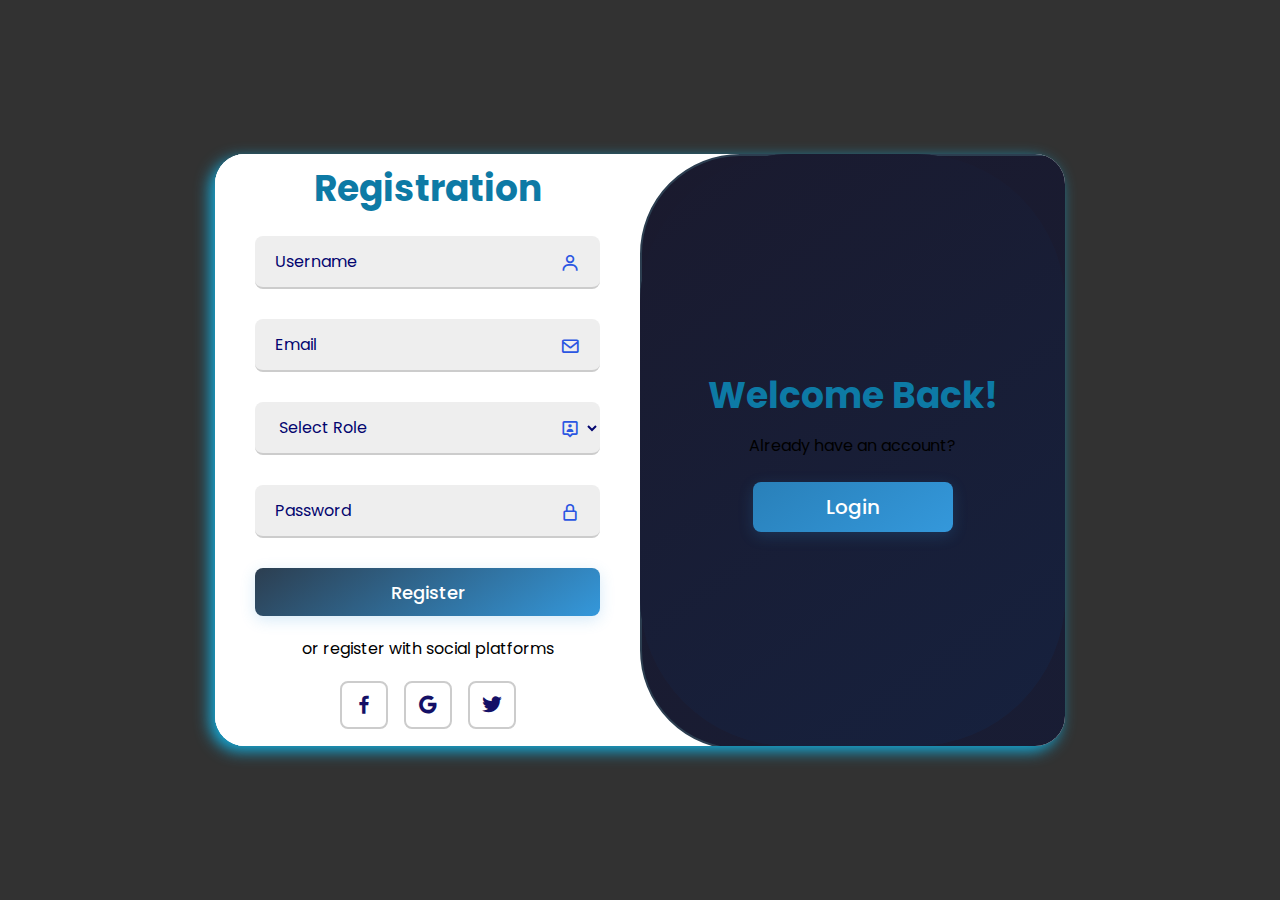
<file: admin-login.html>
<!DOCTYPE html>
<html lang="en">
<head>
  <meta charset="UTF-8">
  <meta name="viewport" content="width=device-width, initial-scale=1.0">
  <title>Admin Login Form</title>
  <link rel="stylesheet" href="CSS/admin-login.css">
 <link href='https://unpkg.com/boxicons@2.1.4/css/boxicons.min.css' rel='stylesheet'>
</head>
<body>
  <div class="container active">

          <!-- Login -->
    <div class="formBox login">
      <form action="">
        <h1>Admin Login</h1>
        <div class="inputBox">
          <input type="text" id="adminloginUsername" placeholder="Admin Username" required>
          <i class='bx bx-user' ></i>
        </div>
        <div class="inputBox">
          <input type="password" id="adminloginPassword" placeholder="Admin Password" required>
          <i class='bx bx-lock-alt' ></i>
        </div>
        <div class="forgotLink">
          <a href="#">Forgot Password?</a>
           </div>
          <button type="submit" class="btn" style="background-color: red;">Login</button>

          <p>or login with social platforms</p>
          <div class="SocialIcons">
            <a href="#"><i class='bx bxl-facebook' ></i></a>
            <a href="#"><i class='bx bxl-google'></i></a>
            <a href="#"><i class='bx bxl-twitter'></i></a>
          </div>
      </form>
    </div>


          <!-- Register -->
    <div class="formBox Register">
      <form action="">
        <h1>Registration</h1>
        <div class="inputBox">
          <input type="text" id="adminRegisterUsername" placeholder="Username" required>
          <i class='bx bx-user' ></i>
        </div>

        <div class="inputBox">
          <input type="Email" id="AdminRegisterEmail" placeholder="Email" required>
          <i class='bx bx-envelope'></i>
        </div>

        <div class="inputBox">
          <select id="adminRole" required>
            <option value="" disabled selected>Select Role</option>
            <option value="trainer">Trainer</option>
          
            <option value="senior-trainer">Senior Trainer</option>
            <option value="co-trainer">Co-Trainer</option>
          </select>
          <i class='bx bx-user-pin'></i>
        </div>

        <div class="inputBox">
          <input type="password" id="adminRegisterPassword" placeholder="Password" required>
          <i class='bx bx-lock-alt' ></i>
        </div>

          <button type="submit" class="btn">Register</button>

          <p>or register with social platforms</p>
          <div class="SocialIcons">
            <a href="#"><i class='bx bxl-facebook' ></i></a>
            <a href="#"><i class='bx bxl-google'></i></a>
            <a href="#"><i class='bx bxl-twitter'></i></a>
          </div>
      </form>
    </div>

    <div class="toggleBox">
      <div class="togglePanel toggleLeft">
        <h1>Hello, Welcome!</h1>
        <p>Don't have an account?</p>
        <button class="btn registerBtn">Register</button>
      </div>

      <div class="togglePanel toggleRight">
        <h1>Welcome Back!</h1>
        <p>Already have an account?</p>
        <button class="btn LoginBtn">Login</button>
      </div>
    </div>
  </div>

  <script src="JS/login.js"></script>
</body>
</html>
</file>
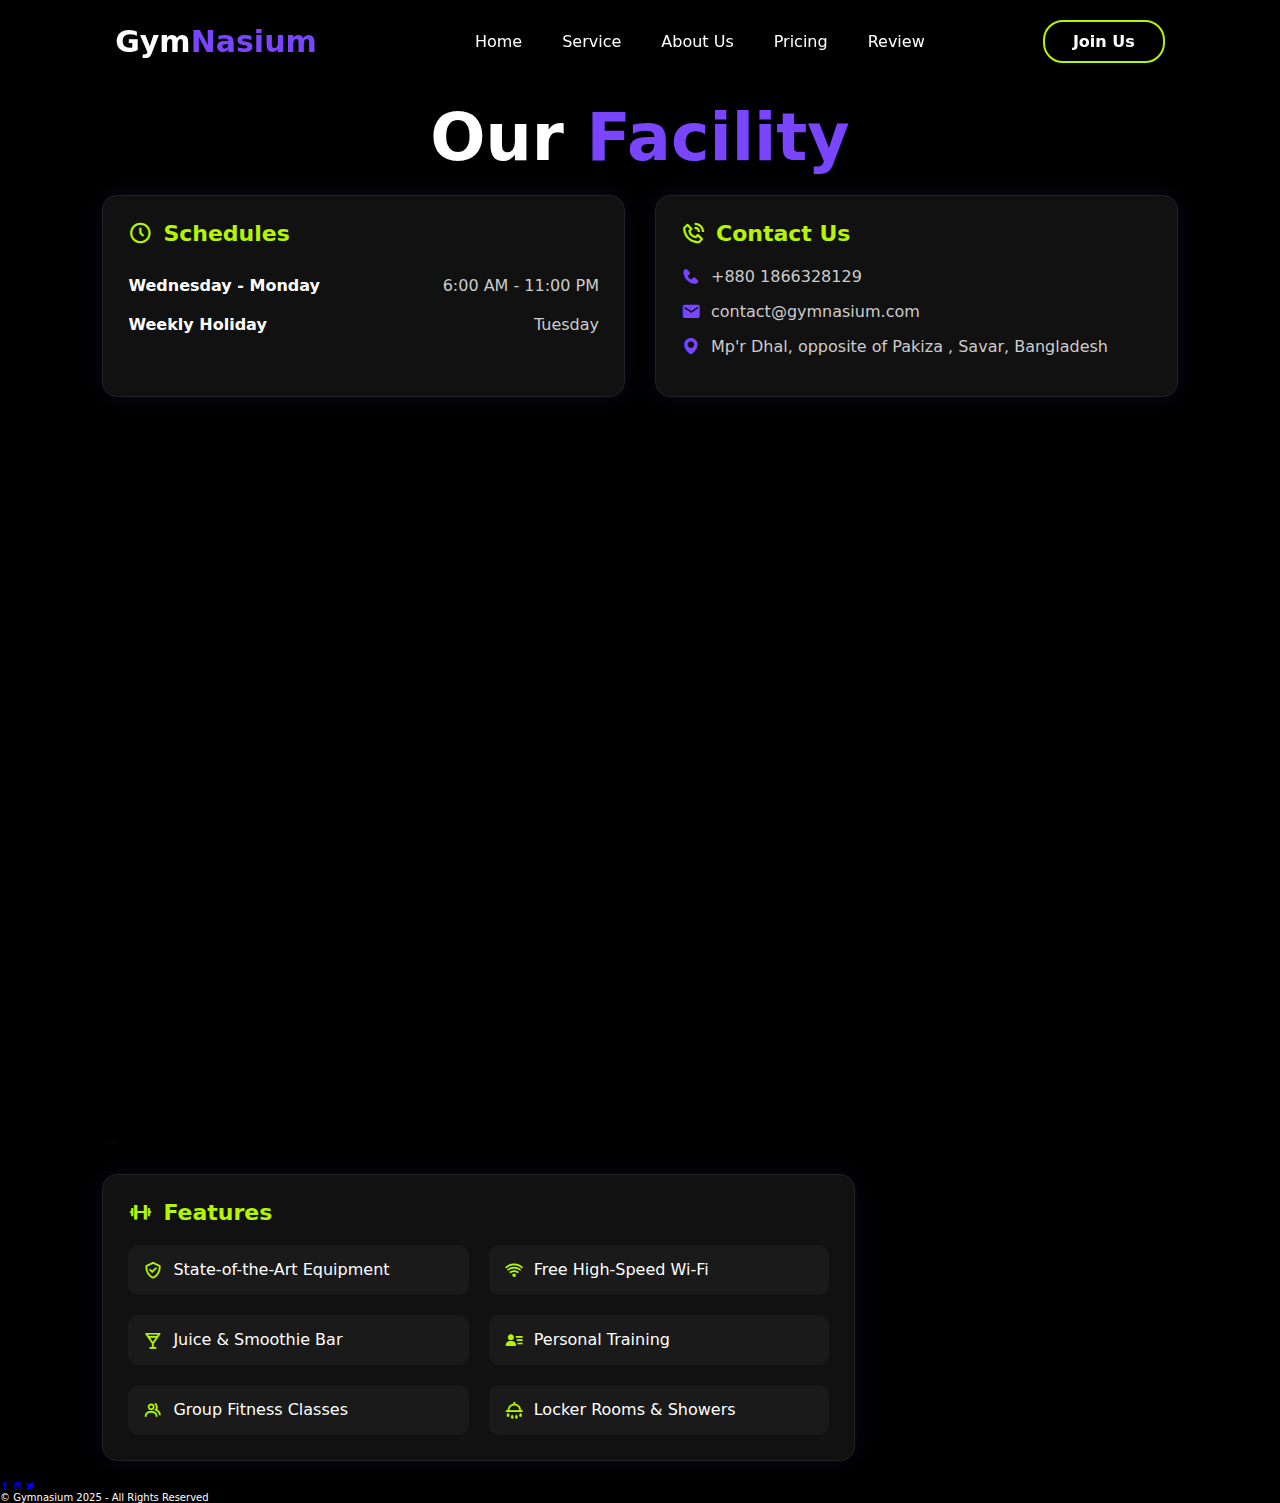
<file: gym-info.html>
<!DOCTYPE html>
<html lang="en">
<head>
    <meta charset="UTF-8">
    <meta name="viewport" content="width=device-width, initial-scale=1.0">
    <title>Gym Information - Gymnasium</title>
    <link rel="stylesheet" href="CSS/style.css">
    <link rel="stylesheet" href="CSS/gym-info.css">
    <link href='https://unpkg.com/boxicons@2.1.4/css/boxicons.min.css' rel='stylesheet'>
</head>
<body>

    <header>
        <a href="index.html" class="logo">Gym<span>Nasium</span></a>
        <div class='bx bx-menu' id="menuIcon"></div>
        <ul class="nav">
            <li><a href="index.html#home">Home</a></li>
            <li><a href="index.html#service">Service</a></li>
            <li><a href="index.html#about">About Us</a></li>
            <li><a href="index.html#price">Pricing</a></li>
            <li><a href="index.html#review">Review</a></li>
        </ul>
        <div class="top-btn">
            <a href="login.html" class="navBtn">Join Us</a>
        </div>
    </header>

    <section class="info-page">
        <h2 class="heading">Our <span>Facility</span></h2>

        <div class="info-container">

            <div class="info-grid">
                <div class="info-box time">
                    <h3><i class='bx bx-time-five'></i>Schedules</h3>
                    <ul>
                        <li><span>Wednesday - Monday</span> <span>6:00 AM - 11:00 PM</span></li>
                       
                        <li><span>Weekly Holiday</span> <span>Tuesday</span></li>
                    </ul>
                </div>
                <div class="info-box contact">
                    <h3><i class='bx bx-phone-call'></i> Contact Us</h3>
                    <p><i class='bx bxs-phone'></i> +880 1866328129</p>
                    <p><i class='bx bxs-envelope'></i> contact@gymnasium.com</p>
                    <p><i class='bx bxs-map'></i> Mp'r Dhal, opposite of Pakiza , Savar, Bangladesh</p>
                </div>
            </div>

          <div class="embed-map-responsive"><div class="embed-map-container"><iframe class="embed-map-frame" frameborder="0" scrolling="no" marginheight="0" marginwidth="0" src="https://maps.google.com/maps?width=600&height=400&hl=en&q=muscle%20power%20gym%20savar&t=h&z=18&ie=UTF8&iwloc=B&output=embed"></iframe><a href="https://sprunkiretake.net" style="font-size:2px!important;color:gray!important;position:absolute;bottom:0;left:0;z-index:1;max-height:1px;overflow:hidden">sprunki retake</a></div><style>.embed-map-responsive{position:relative;text-align:right;width:100%;height:0;padding-bottom:66.66666666666666%;}.embed-map-container{overflow:hidden;background:none!important;width:100%;height:100%;position:absolute;top:0;left:0;}.embed-map-frame{width:100%!important;height:100%!important;position:absolute;top:0;left:0;}</style></div>


            <div class="info-box feature">
                <h3><i class='bx bx-dumbbell'></i> Features</h3>
                <div class="feature-grid">
                    <div class="feature-item"><i class='bx bx-check-shield'></i> State-of-the-Art Equipment</div>
                    <div class="feature-item"><i class='bx bx-wifi'></i> Free High-Speed Wi-Fi</div>
                    <div class="feature-item"><i class='bx bx-drink'></i> Juice & Smoothie Bar</div>
                    <div class="feature-item"><i class='bx bxs-user-detail'></i> Personal Training</div>
                    <div class="feature-item"><i class='bx bx-group'></i> Group Fitness Classes</div>
                    <div class="feature-item"><i class='bx bx-shower'></i> Locker Rooms & Showers</div>
                </div>
            </div>

        </div>
    </section>


    <footer class="footer">
        <div class="social">
            <a href="#"><i class='bx bxl-facebook'></i></a>
            <a href="#"><i class='bx bxl-instagram'></i></a>
            <a href="#"><i class='bx bxl-twitter'></i></a>
        </div>
        <p class="copyright">
            &copy; Gymnasium 2025 - All Rights Reserved
        </p>
    </footer>

</body>
</html>
</file>
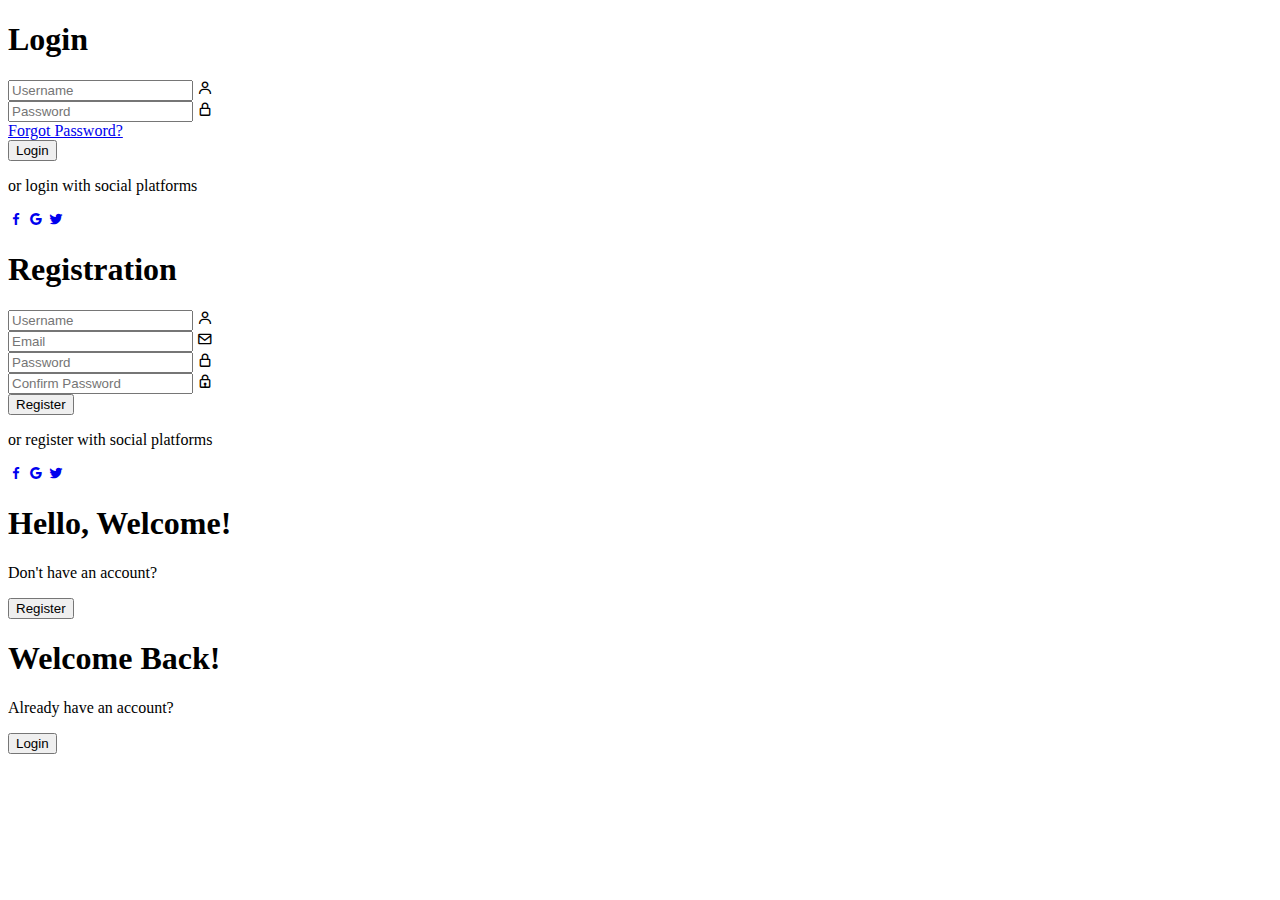
<file: member-login.html>
<!DOCTYPE html>
<html lang="en">
<head>
  <meta charset="UTF-8">
  <meta name="viewport" content="width=device-width, initial-scale=1.0">
  <title>LoginForm</title>
  <link rel="stylesheet" href="CSS/login.css">
 <link href='https://unpkg.com/boxicons@2.1.4/css/boxicons.min.css' rel='stylesheet'>
</head>
<body>
  <div class="container active">

          <div class="formBox login">
      <form action="member-login.php" method="POST">
        <h1>Login</h1>
        <div class="inputBox">
          <input type="text" id="loginUsername" name="loginUsername" placeholder="Username" required>
          <i class='bx bx-user' ></i>
        </div>
        <div class="inputBox">
          <input type="password" id="loginPassword" name="loginPassword" placeholder="Password" required>
          <i class='bx bx-lock-alt 'onclick="togglePassword('loginPassword', this)" ></i>
        </div>
        <div class="forgotLink">
          <a href="#">Forgot Password?</a>
           </div>
          <button type="submit" class="btn">Login</button>
          <p>or login with social platforms</p>
          <div class="SocialIcons">
            <a href="#"><i class='bx bxl-facebook' ></i></a>
            <a href="#"><i class='bx bxl-google'></i></a>
            <a href="#"><i class='bx bxl-twitter'></i></a>
          </div>
      </form>
    </div>


          <div class="formBox Register">
       <form action="member-register.php" method="POST">
        <h1>Registration</h1>
        <div class="inputBox">
          <input type="text" id="registerUsername" name="registerUsername" placeholder="Username" required>
          <i class='bx bx-user' ></i>
        </div>
         <div class="inputBox">
          <input type="Email" id="registerEmail" name="registerEmail" placeholder="Email" required>
          <i class='bx bx-envelope'></i>
        </div>
        <div class="inputBox">
           <input type="password" id="registerPassword" name="registerPassword" placeholder="Password" required>
          <i class='bx bx-lock-alt'onclick="togglePassword('registerPassword', this)" ></i>
        </div>
        <div class="inputBox">
           <input type="password" id="confirmPassword" name="confirmPassword" placeholder="Confirm Password" required>
           <i class='bx bx-lock' onclick="togglePassword('confirmPassword', this)"></i>
        </div>
          <button type="submit" class="btn">Register</button>
          <p>or register with social platforms</p>
          <div class="SocialIcons">
            <a href="#"><i class='bx bxl-facebook' ></i></a>
            <a href="#"><i class='bx bxl-google'></i></a>
            <a href="#"><i class='bx bxl-twitter'></i></a>
          </div>
      </form>
    </div>

    <div class="toggleBox">
      <div class="togglePanel toggleLeft">
        <h1>Hello, Welcome!</h1>
        <p>Don't have an account?</p>
        <button class="btn registerBtn">Register</button>
      </div>
      <div class="togglePanel toggleRight">
        <h1>Welcome Back!</h1>
        <p>Already have an account?</p>
        <button class="btn LoginBtn">Login</button>
      </div>
    </div>
  </div>

  <script src="JS/login.js"></script>
</body>
</html>
</file>
<file: CSS/admin-login.css>
@import url('https://fonts.googleapis.com/css2?family=Poppins:ital,wght@0,100;0,200;0,300;0,400;0,500;0,600;0,700;0,800;0,900;1,100;1,200;1,300;1,400;1,500;1,600;1,700;1,800;1,900&display=swap');


*{
    margin: 0;
    padding: 0;
    box-sizing: border-box;
    font-family: poppins, sans-serif;
}

body{
    display: flex;
    justify-content: center;
    align-items: center;
    min-height: 100vh;
    background: #000000cd;
}

.container{
    position: relative;
    width: 850px;
    height: 592px;
    margin: 20px;
    background: #fff;
    border-radius: 30px;
    box-shadow: -5px 5px 15px rgb(20, 173, 220);
    overflow: hidden;
}

h1{
   color: rgb(13, 122, 165);
}
.formBox{
    padding: 40px;
    position: absolute;
    right: 0;
    width: 50%;
    height: 100%;
    background: white;
    display: flex;
    align-items: center;
    color: rgb(242, 239, 239);
    text-align: center;
    z-index: 1;
    transition: .6s ease-in-out 1.2s, visibility 0s 1s;
}

.container.active .formBox{
    right: 50%;
}

form{
    width: 100%;
}

.container h1{
    font-size: 36px;
    margin: -10px 0;
}

.inputBox{
    position: relative;
    margin: 30px 0;
}

.inputBox input,
.inputBox select {
    width: 100%;
    padding: 13px 50px 13px 20px;
    font-size: 16px;
    font-weight: 500;
    color: black;
    border-radius: 8px;
    outline: none;
    border: none;
    border-bottom: 2px solid #ccc;
    background: #eee;
        
    
}

.inputBox input::placeholder,
.inputBox select:invalid {
    color: #03056f;
    font-weight: 400;
}

.inputBox select option {
    color: #03056f;
    background: white;
    padding: 10px;
}

.inputBox i{
    position: absolute;
    top: 50%;
    right: 20px;
    transform: translateY(-50%);
    font-size: 20px;
    color: rgb(43, 86, 226);
}

.forgotLink{
    margin: -15px 0 15px;
    font-size: 14px;
}

.forgotLink a{
    color: blue;
    font-size: medium;
    text-decoration: none;
}

.btn{
    width: 100%;
    height: 48px;
    background: linear-gradient(145deg, #2c3e50, #3498db);
    color: white;
    border: none;
    border-radius: 8px;
    font-size: 18px;
    font-weight: 500;
    cursor: pointer;
    box-shadow: 0px 4px 15px rgba(52, 152, 219, 0.2);
    transition: all 0.3s ease;

}

.container p{
    margin: 20px 0;
    font-size: medium;
    color: black;
}

.SocialIcons{
    display: flex;
    justify-content: center;
    align-items: center;
    margin-top: 20px;
}

.SocialIcons a{
    display: inline-flex;
    padding: 10px;
    border: 2px solid #ccc;
    border-radius: 8px;
    font-size: 24px;
    color: rgb(20, 16, 102);
    text-decoration: none;
    margin: 0 8px;
}

.formBox.Register{
   visibility: hidden;
}

.container.active .formBox.Register{
    visibility: visible;
   
}   

.toggleBox{
    position: absolute;
    width: 100%;
    height: 100%;
    overflow: hidden;
}

.toggleBox::before {
    content: '';
    position: absolute;
    left: -250%;
    width: 300%;
    height: 100%;
    border: 2px solid #2c3e50;
    background: linear-gradient(145deg, #1a1a2e, #16213e);
    border-radius: 100px;
    z-index: 2;
    transition: 1.2s ease-in-out;
}

.container.active .toggleBox::before {
    left: 50%;
}

.togglePanel{
    position: absolute;
    width: 50%;
    height: 100%;
    background: linear-gradient(145deg, #1a1a2e, #16213e);
    border-radius: 150px;
    display: flex;
    flex-direction: column;
    justify-content: center;
    align-items: center;
    color: white;
    z-index: 2;
    transition: 1.2s ease-in-out;
}

.togglePanel.toggleLeft{
    left: 0;
    transition-delay: .6s;
}

.container.active .togglePanel.toggleLeft{
    left: 50%;
    transition-delay: 0s;
}

.togglePanel.toggleRight{
    right: -50%;
}

.container.active .togglePanel.toggleRight{
    right: 0;
    transition-delay: 0s;
}

.togglePanel p{
    margin-bottom: 20px;
}

.togglePanel.btn{
    width: 160px;
    height: 46px;
    background: transparent;
    box-shadow: none;
}

.toggleBox .togglePanel .registerBtn{
    height: 50px;
    width: 200px;
    font-size: 20px;
    margin: -10px 0;
    background: linear-gradient(145deg, #3498db, #2980b9);
    margin-top: 4px;
    color: white;
    transition: all 0.6s ease-in-out;
}
.toggleBox .togglePanel .LoginBtn{
    height: 50px;
    width: 200px;
    font-size: 20px;
    margin: -10px 0;
    background: linear-gradient(145deg, #2980b9, #3498db);
    color: white;
    margin-top: 4px;
    transition: all 0.6s ease-in-out;
}

@media screen and (max-width: 650px) {
    .container{
        width: 90%;
        height: calc(100vh - 40px);
    }

    .formBox{
        bottom: 0;
        width: 100%;
        height: 70%;
    }

    .container.active .formBox{
        right: 0;
        bottom: 30%;
    }   

    .toggleBox::before {
        left: 0;
        top: -270px;
        width: 100%;
        height: 70%;
        border-radius: 20vw;
    }

    .container.active .toggleBox::before{
        left: 0;
        top: 70%;
    }

    .container.active .togglePanel.toggleLeft{
        left: 0;
        top: -30%;
    }

    .togglePanel{
        width: 100%;
        height: 50%;
    }

    .togglePanel.toggleLeft{
        top: 0;
    }
    .togglePanel.toggleRight{
        right: 0;
        bottom: -30%;
    }

    .container.active .togglePanel.toggleRight{
        bottom: 0;
    }
    
}

@media screen and (max-width: 400px){

    .formBox{
        padding: 20px;
    }

    .togglePanel h1{
        font-size: 28px;
    }
}
</file>
<file: CSS/style.css>
*{
    margin: 0;
    padding: 0;
    font-family: system-ui, -apple-system, BlinkMacSystemFont, 'Segoe UI', Roboto, Oxygen, Ubuntu, Cantarell, 'Open Sans', 'Helvetica Neue', sans-serif;
    border: none;
    box-sizing: border-box;
    text-decoration: none;
    scroll-behavior: smooth;
    list-style: none;
    outline: none;
    /* 1rem = 16px */
}

:root{
    --bg-color: #000;
    --snd-bg-color: #111;
    --text-color: #fff;
    --main-color: #7a45ff;
    --third-color: rgb(255, 111, 0);
    --fourth-color:#B6F500;
}

html{
    font-size: 62.5%;
    overflow-x: hidden;
}

body{
    background: var(--bg-color);
    color: var(--text-color);
}

section{
    min-height: 100vh;
    padding: 10rem 8% 2rem;
}

/* header */

header{
    position: fixed;
    top: 0;
    right: 0;
    width: 100%;
   z-index: 1000;
   justify-content: space-between;
   align-items: center;
   padding: 2rem 9%;
   background: rgba(0, 0, 0, 0.5);
   backdrop-filter: blur(10px);
   transition: all 0.5s ease;
  display: flex;
}

.logo{
    font-size: 3rem;
    color: var(--text-color);
    font-weight: 800;
    cursor: pointer;
    transition: 0.3s ease-in-out;
}

.logo:hover{
    transform: scale(1.1);
}

span{
    color: var(--main-color);
}

.nav{
    display: flex;
}

.nav  a{
    font-size: medium;
    align-items: center;
    color: var(--text-color);
    font-weight: 500;
    margin-left: 4rem;
    transition: all 0.5 transparent;
}

.nav a:hover,
.nav a.active{
    color: var(--third-color);
    border-bottom: 3px solid var(--fourth-color);
}

.navBtn{
    color: white;
    background: transparent;
    display: inline-block;
    padding: 1rem 2.8rem;
    border: 2px solid var(--fourth-color);
    font-size: 1.6rem;
    font-weight: 600;
    border-radius: 2rem;
    transition: all 0.5s ease;
}

.navBtn:hover{
    background: var(--fourth-color);
    color: black;
    font-size: large;
    box-shadow: 0 0 10px var(--fourth-color);
}

#menuIcon{
    display: none;
    font-size: 3rem;
    color: var(--text-color);
    cursor: pointer;
}

/* Modal overlay */
.modal {
  position: fixed;
  top: 0;
  left: 0;
  width: 100vw;
  height: 100vh;
  background: rgba(0, 0, 0, 0.699);
  display: none;
  justify-content: center;
  align-items: center;
  z-index: 999;
}

/* Modal box centered on screen */
.modal-content {
  background: rgba(255, 255, 255, 0.937);
  padding: 30px 40px;
  border-radius: 12px;
  box-shadow: 15px 15px 30px rgba(220, 20, 60, 0.747);
  text-align: center;
  min-width: 300px;
  max-width: 90%;
}

/* Modal heading */
.modal-content h2 {
  margin-bottom: 20px;
  color: blueviolet;
  font-size: 24px;
}

/* Buttons inside modal */
.modal-btn {
  display: block;
  width: 100%;
  margin: 10px 0;
  padding: 12px;
  font-size: 16px;
  font-weight: 500;
  border: none;
  border-radius: 8px;
  cursor: pointer;
  transition: all 0.3s ease;
}

.modal-btn.student {
  background-color: #B6F500;
  color: blue;
}

.modal-btn.admin {
  background-color: orangered;
  color: bisque;
}

.modal-btn:hover {
  transform: scale(1.03);
  opacity: 0.9;
}

.close-btn {
  background: transparent;
  border: 2px solid #ccc;
  color: #333;
}

/* home */

.home{
    display: flex;
    align-items: center;
    justify-content: space-between;
}

.home-section h3{
    font-size: 5rem;
    font-weight: 800;
}

.home-section span{
    font-size: 4rem;
    font-weight: 600;
}

span{
    color: var(--main-color);
}

.home-section h1{
    font-size: 5.6rem;
    font-weight: 700;
    line-height: 1.3;
}

.home-img img{
    width: 350px;
}

.home-img::before{
    content: 'STRENGTH';
    position: absolute;
    transform: translateX(-42%);
    font-size: 15rem;
    font-weight: 400;
    top: 5%;
    left: 30%;
    line-height: 20rem;
    color: var(--text-color);
    opacity: 0.1;
    z-index: -1;
}

.home-section p{
    font-size: 1.6rem;
    margin-bottom: 2rem;
    margin-top: 2rem;
}

.btn{
    display: inline-block;
    padding: 1rem 2.8rem;
    background: var(--snd-bg-color);
    border-radius: 1rem;
    color: var(--fourth-color);
    box-shadow: none;
    font-size: 1.6rem;
    letter-spacing: 0.1rem;
    font-weight: 600;
    transition:0.5s ease;
}

.btn:hover{
    background: var(--fourth-color);
    color: black;
}

/* Services Section css Code start here */

.heading{
    text-align: center;
    font-size: 6.5rem;
    /* font-weight: 800; */
    margin-bottom: 2rem;
}
.services{
    background: var(--snd-bg-color);
    
}
.services-content{
    display: grid;
    grid-template-columns: repeat(auto-fit, minmax(300px, auto));
    /* grid-template-columns: 1fr 1fr; */
    align-items: center;
    gap: 2.3rem;
    margin-top: 4.1rem;

}


.row{
    background: var(--bg-color) ;
    border-radius: 26px;
    border: 1px solid transparent;
    /* box-shadow: 0 0 5px var(--main-color); */
    box-shadow: 0 0 15px rgba(122, 69, 255, 0.15);
    padding: 20px;
    transition: all 0.5s ease;
    
}
.row img{
    width: 100%;
    /* height: auto;
    max-height: 200px; */
    height: 200px;
    border-radius: 27px;
    margin-bottom: 1.4rem;
    /* object-fit: cover; */
}   

.row h4{
    font-size: 25px;
    font-weight:700 ;
    margin-bottom:10px;
    text-align: center;
    line-height: 1.4;
}

.row:hover{
    border: 1px solid var(--main-color);
    transform: translateY(-5px) scale(1.04);
    box-shadow: 0 0 20px rgba(182, 245, 0, 0.4);
    cursor: pointer;

}   
/* About */

 .about {
    display: flex;
    flex-direction: column;
    align-items: center;
    gap: 2rem;
}

.about-img {
    width: 180px;
    height: 180px;
    border-radius: 50%;
    overflow: hidden;
    margin-bottom: 1.5rem;
}

.about-img img {
    width: 100%;
    height: 100%;
    object-fit: cover;
    border-radius: 10%;
}

.about-content {
    max-width: 500px;
    width: 100%;
    background: rgba(255,255,255,0.04);
    border-radius: 1.2rem;
    padding: 2rem;
    box-shadow: 0 0 8px rgba(182,245,0,0.08);
    display: flex;
    flex-direction: column;
    gap: 1.5rem;
}

.about-content .heading {
    color: var(--text-color);
    font-size: 2rem;
    font-weight: 700;
}


.about-intro {
    font-size: 1rem;
    color: var(--text-color);
}

.about-grid {
    display: grid;
    grid-template-columns: 1fr 1fr;
    gap: 1rem;
}

.about-feature {
    background: rgba(182,245,0,0.07);
    border-radius: 1rem;
    padding: 1rem;
    display: flex;
    flex-direction: column;
    align-items: flex-start;
    gap: 0.3rem;
}

.about-feature i {
    font-size: 1.5rem;
    color: var(--main-color);
}

.about-feature h4 {
    font-size: 1rem;
    color: var(--main-color);
    margin: 0;
}

.about-feature p {
    font-size: 1.2rem;
    font-family: -apple-system, BlinkMacSystemFont, 'Segoe UI', Roboto, Oxygen, Ubuntu, Cantarell, 'Open Sans', 'Helvetica Neue', sans-serif;
    color: var(--text-color);
    margin: 0;
}

.btn {
    color: var(--text-color);
    background: transparent;
    padding: 1rem 1rem;
    min-width: 180px;
    max-width: 200px;
    border: 2px solid var(--fourth-color);
    font-size: 12px ;
    font-weight: 600;
    border-radius: 1rem;
    transition: background 0.2s, color 0.2s;
    display: flex;
    justify-content: center;
    align-items: center;
    margin: auto;
}
    
.btn:hover {
    background: var(--fourth-color);
    /* background: white; */
    color: #222;
    box-shadow: 0 0 10px var(--fourth-color);
    transition: all 0.5s ease-in-out;
    font-size: small;
}


/*  Review Section  */
.review {
  padding: 80px 20px;
  background: #111;
  color: #fff;
  text-align: center;
}

.reviewBox .heading {
  font-size: 4.5rem;
  margin-bottom: 40px;
  color: #fff;
}

.reviewBox .heading span {
  color: blueviolet;
}


.wrapper {
  display: flex;
  justify-content: center;
  gap: 30px;
  flex-wrap: wrap;
}


.reviewItem {
  background: #1c1c1c;
  border-radius: 15px;
  padding: 30px 20px;
  max-width: 320px;
  box-shadow: 8px 8px 20px rgba(0, 0, 0, 0.6);
  transition: transform 0.3s ease, box-shadow 0.3s ease;
}

.reviewItem:hover {
  transform: translateY(-10px);
  box-shadow: 10px 10px 25px blueviolet;
}


.reviewItem img {
  width: 80px;
  height: 80px;
  object-fit: cover;
  border-radius: 50%;
  margin-bottom: 15px;
  border: 3px solid blueviolet;
}

.reviewItem h2 {
  font-size: 1.6rem;
  margin: 10px 0;
  color: #f1f1f1;
}


.rating i {
  color: blueviolet;
  font-size: 20px;
}


.reviewItem p {
  font-size: 0.95rem;
  line-height: 1.5;
  margin-top: 10px;
  color: #ccc;
}



/* Responsive Review section*/
@media screen and (max-width: 768px) {
  .wrapper {
    flex-direction: column;
    align-items: center;
  }

  .reviewItem {
    width: 90%;
  }
}
</file>
<file: CSS/gym-info.css>
:root {
    --bg-color: #000;
    --snd-bg-color: #111;
    --text-color: #fff;
    --main-color: #7a45ff;
    --fourth-color: #B6F500;
}

.info-page {
    background-color: var(--bg-color);
}

.info-container {
    display: grid;
    gap: 3rem;
}

.info-box {
    background-color: var(--snd-bg-color);
    padding: 2.5rem;
    border-radius: 1.5rem;
    border: 1px solid #222;
    box-shadow: 0 0 20px rgba(122, 69, 255, 0.1);
    width: 70%;
}

.info-box h3 {
    font-size: 2.2rem;
    color: var(--fourth-color);
    margin-bottom: 2rem;
    display: flex;
    align-items: center;
    gap: 1rem;
}

.info-box h3 i {
    font-size: 2.5rem;
}


.info-grid {
    display: flex;
    /* grid-template-columns: repeat(auto-fit, minmax(300px, 1fr)); */
    justify-content: space-around;
    gap: 3rem;
}

.time ul {
    list-style: none;
    padding: 0;
}

.time ul li {
    display: flex;
    justify-content: space-between;
    font-size: 1.6rem;
    padding: 1rem 0;
 
}

.time ul li:last-child {
    border-bottom: none;
}

.time ul li span:first-child {
    font-weight: 600;
    color: var(--text-color);
}

.time ul li span:last-child {
    color: #ccc;
}

.contact p {
    font-size: 1.6rem;
    color: #ccc;
    margin-bottom: 1.5rem;
    display: flex;
    align-items: center;
    gap: 1rem;
}

.contact p i {
    color: var(--main-color);
    font-size: 2rem;
}

.map iframe {
    border-radius: 1rem;
    filter: invert(90%) grayscale(60%); 
}



.feature-grid {
    display: grid;
    grid-template-columns: repeat(auto-fit, minmax(250px, 1fr));
    gap: 2rem;
}

.feature-item {
    font-size: 1.6rem;
    color: var(--text-color);
    background-color: #1a1a1a;
    padding: 1.5rem;
    border-radius: 1rem;
    display: flex;
    align-items: center;
    gap: 1rem;
    transition: transform 0.3s, background-color 0.3s;
}

.feature-item:hover {
    transform: translateY(-5px);
    background-color: var(--main-color);
}

.feature-item i {
    font-size: 2rem;
    color: var(--fourth-color);
}
</file>
<file: CSS/login.css>
@import url('https://fonts.googleapis.com/css2?family=Poppins:ital,wght@0,100;0,200;0,300;0,400;0,500;0,600;0,700;0,800;0,900;1,100;1,200;1,300;1,400;1,500;1,600;1,700;1,800;1,900&display=swap');
</file>
